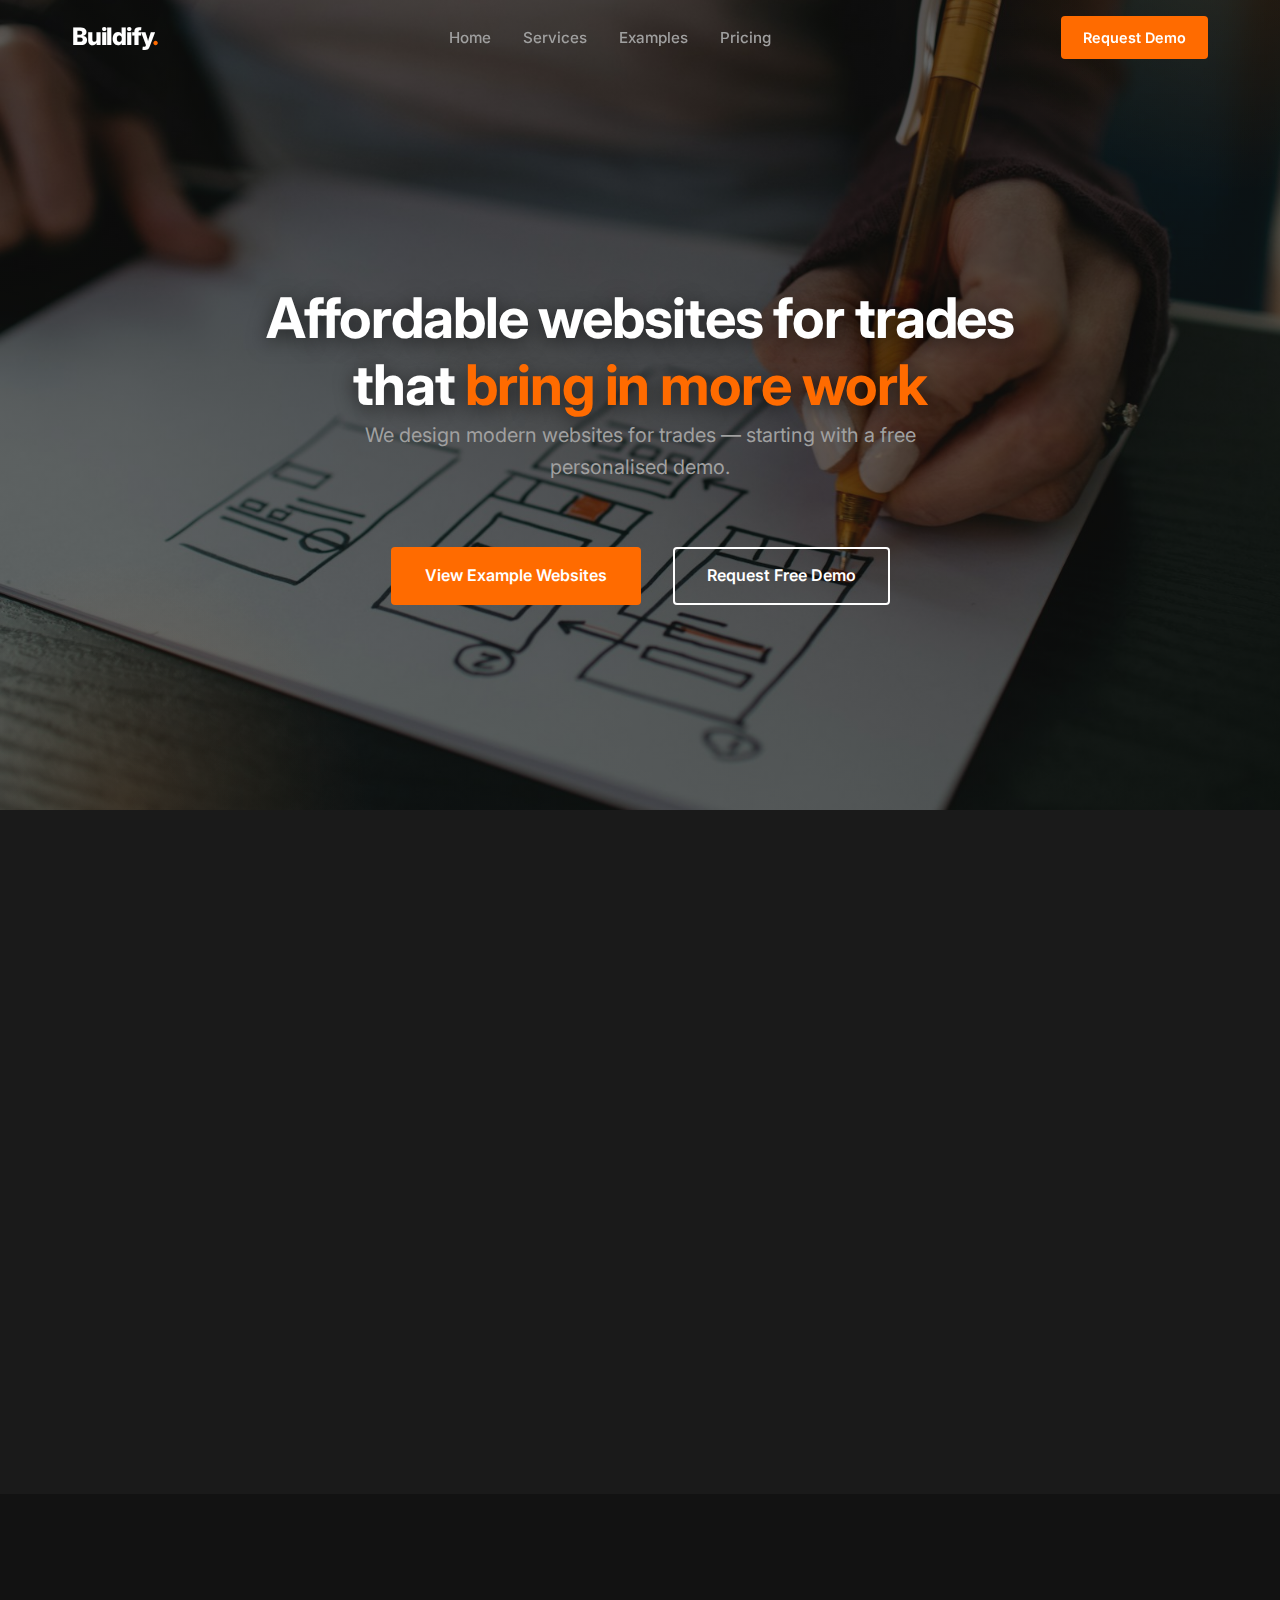
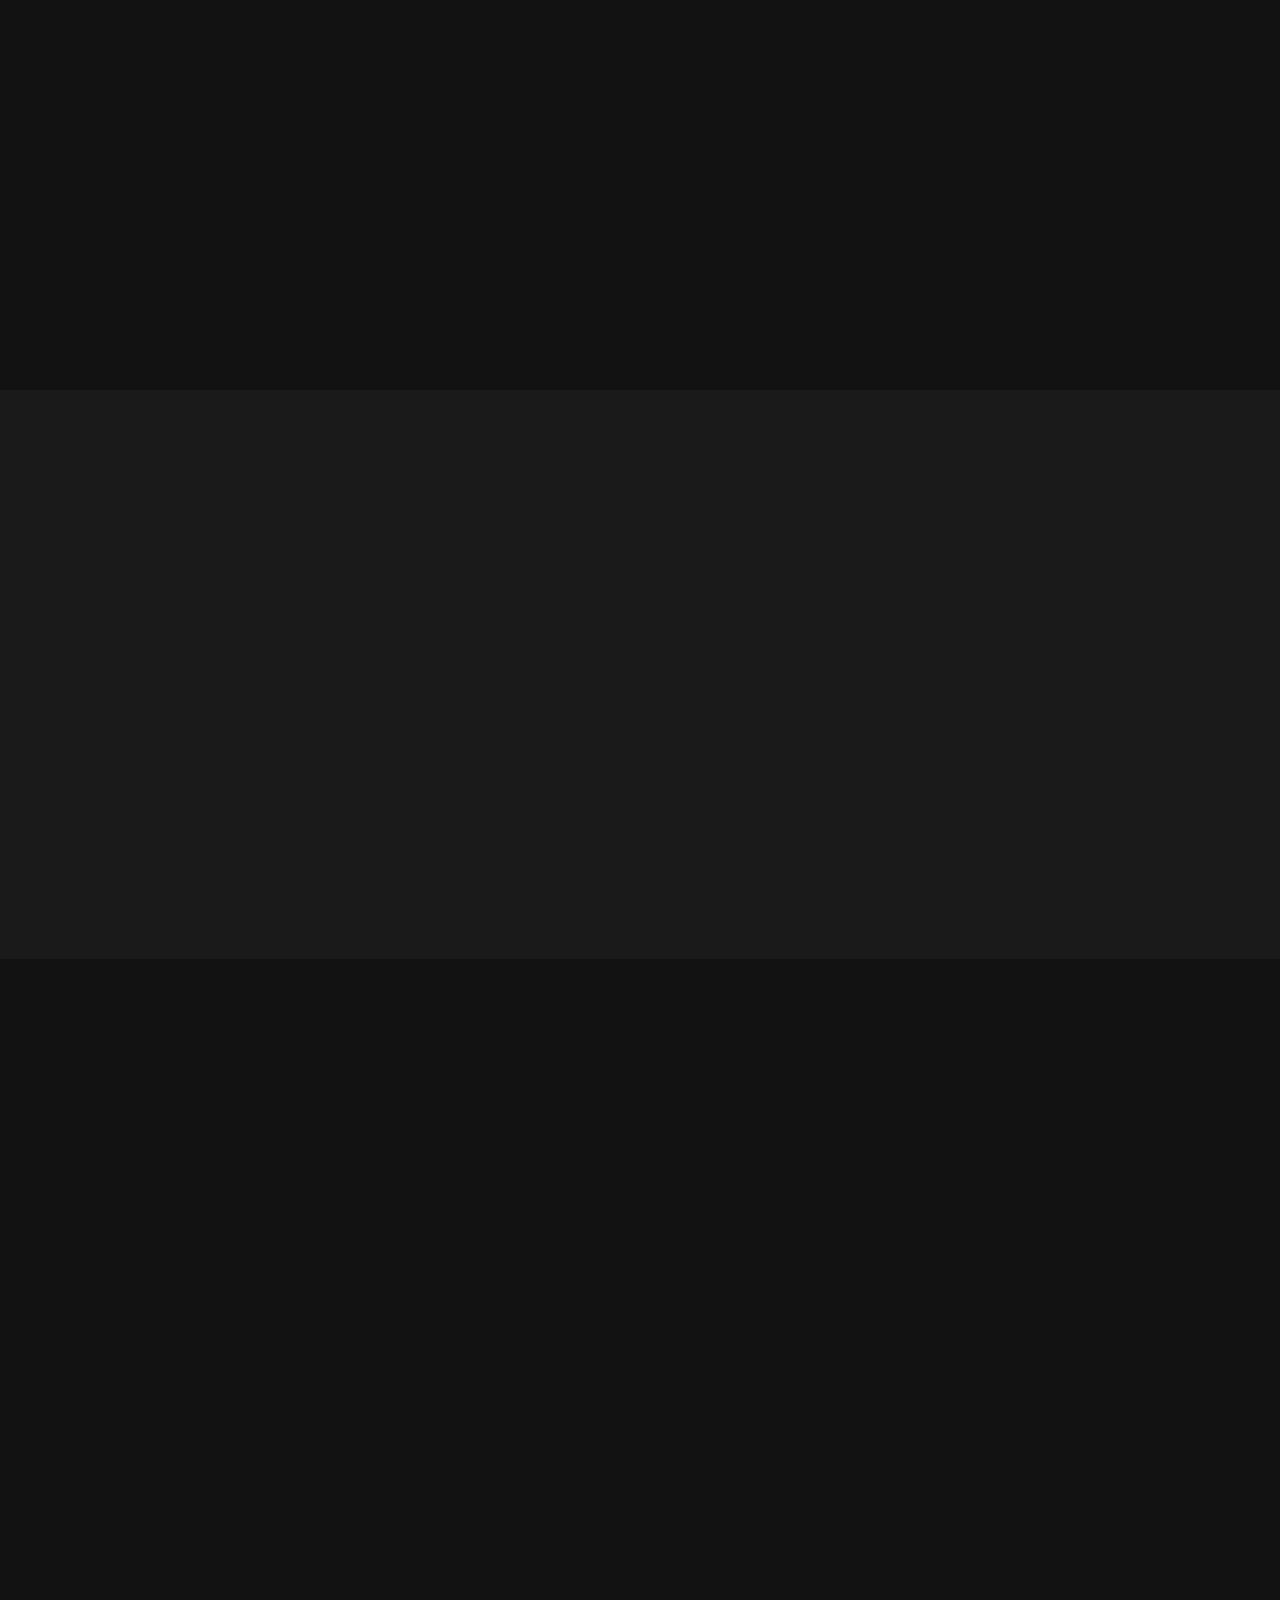
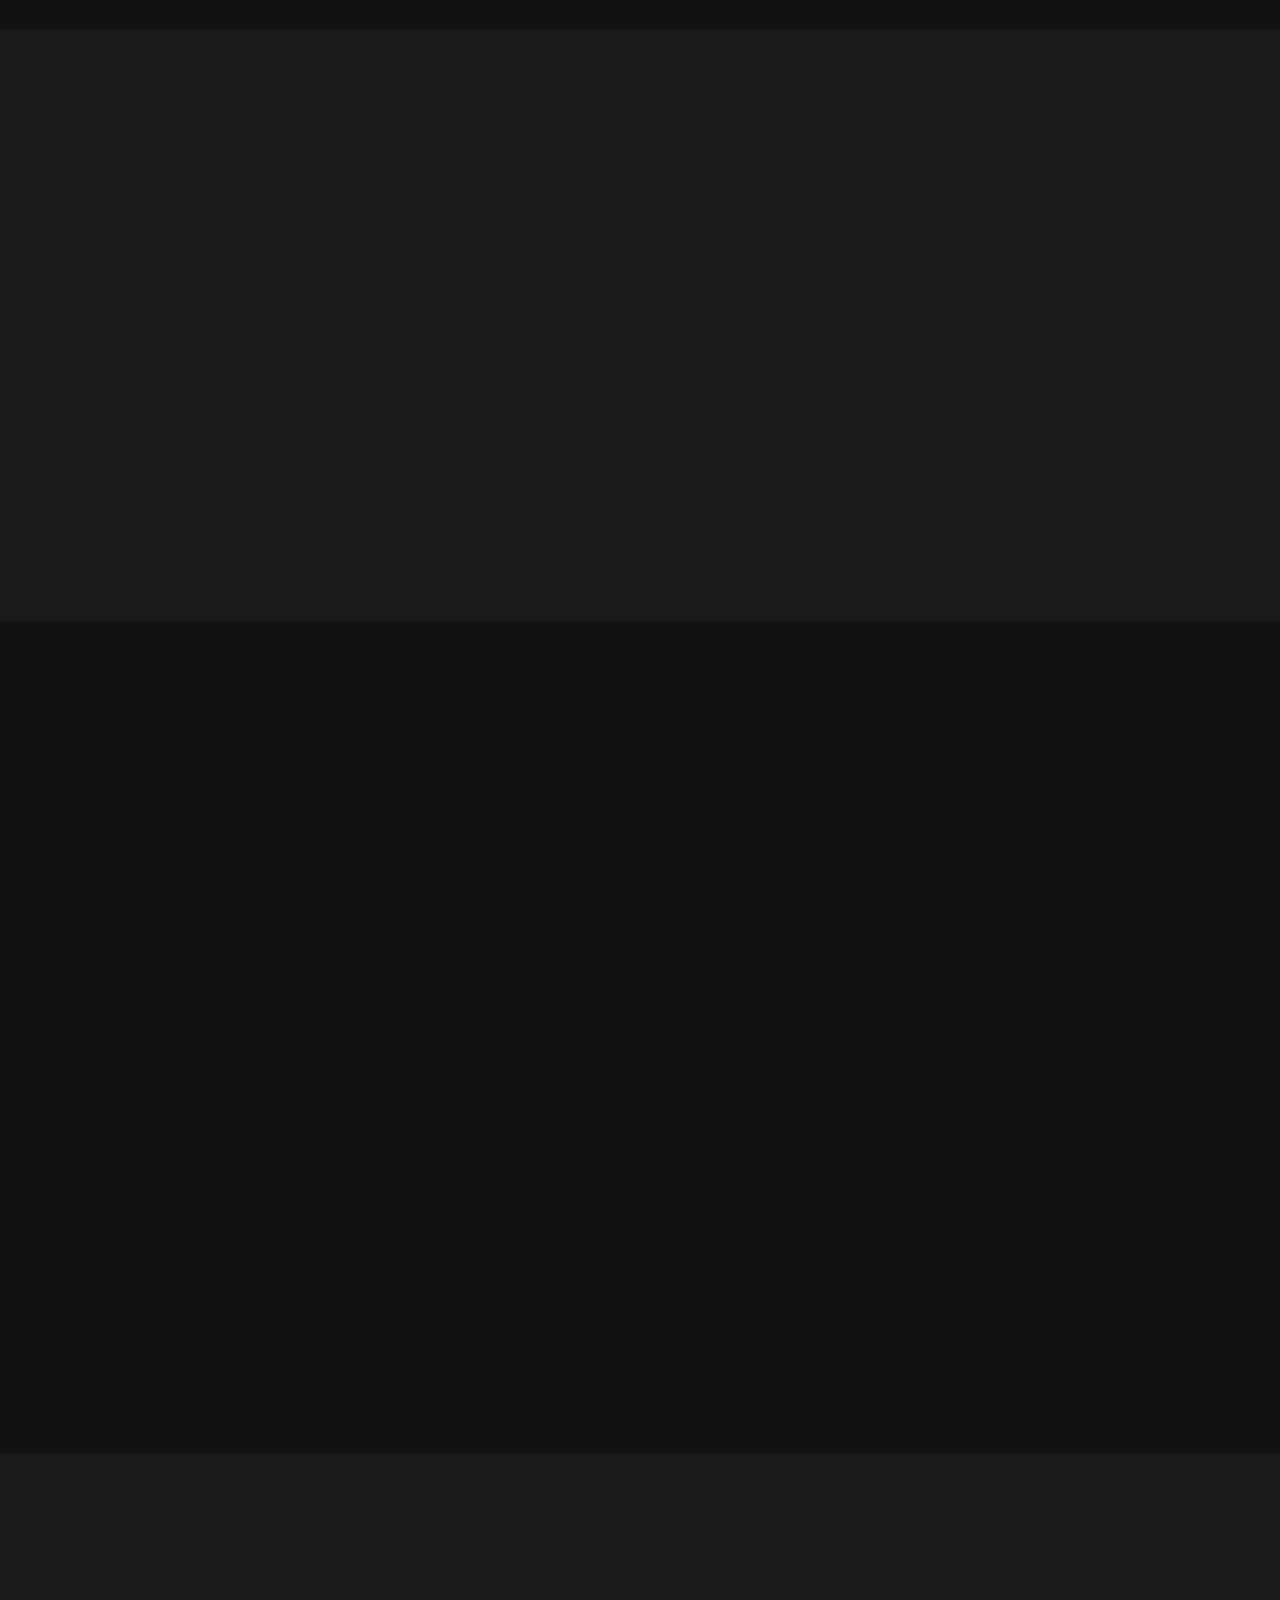
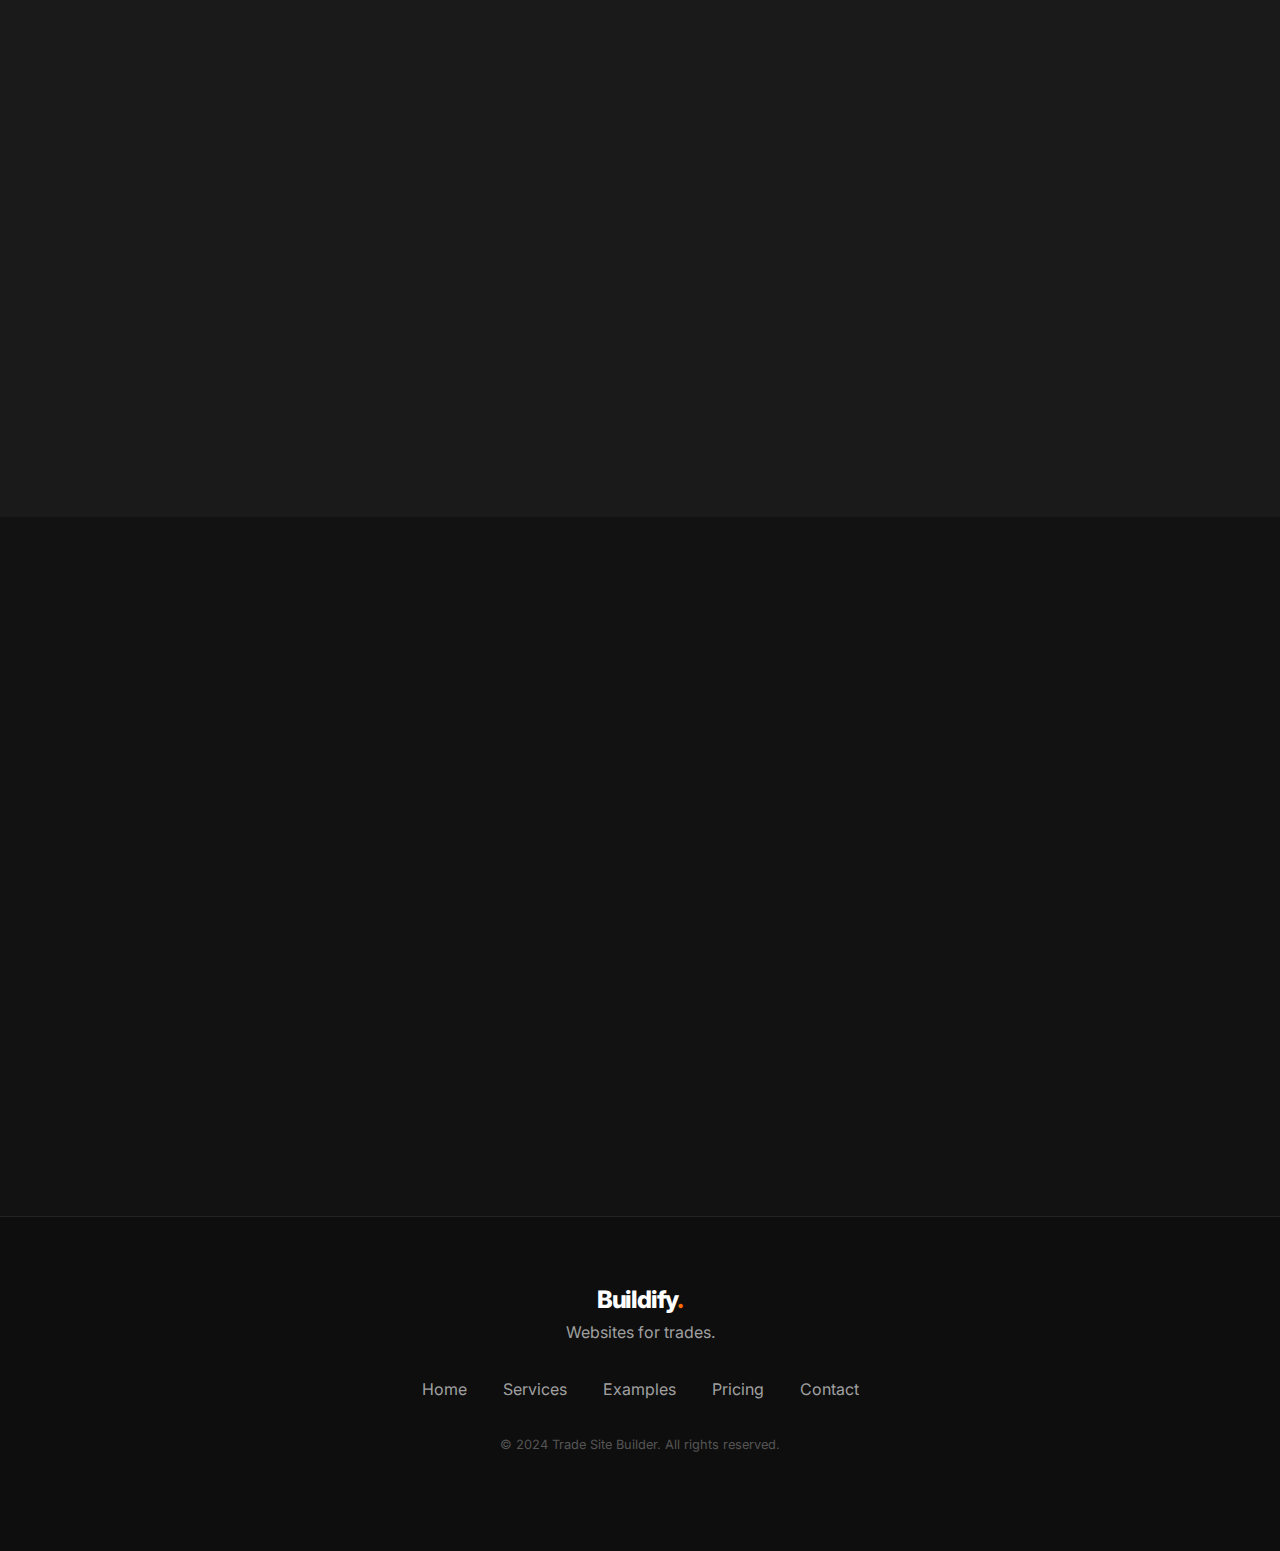
<file: index.html>
<!DOCTYPE html>
<html lang="en">

<head>
    <meta charset="UTF-8">
    <meta name="viewport" content="width=device-width, initial-scale=1.0">
    <meta name="description"
        content="Buildify - Affordable, professional websites for tradespeople. Builders, Plumbers, Electricians. Get a free demo today.">
    <title>Buildify | Professional Websites for Trades</title>
    <link rel="stylesheet" href="style.css">
    <!-- Favicon placeholder -->
    <link rel="icon"
        href="data:image/svg+xml,<svg xmlns=%22http://www.w3.org/2000/svg%22 viewBox=%220 0 100 100%22><text y=%22.9em%22 font-size=%2290%22>🛠️</text></svg>">
</head>

<body>

    <!-- Sticky Navigation -->
    <nav id="navbar">
        <div class="container nav-container">
            <div class="logo">
                <!-- Text logo fallback until image is provided/styled -->
                <span class="logo-text">Buildify<span class="text-orange">.</span></span>
            </div>
            <ul class="nav-links">
                <li><a href="#home">Home</a></li>
                <li><a href="#who-its-for">Services</a></li>
                <li><a href="#examples">Examples</a></li>
                <li><a href="#pricing">Pricing</a></li>
            </ul>
            <a href="#request-demo" class="btn btn-primary btn-sm">Request Demo</a>
            <div class="mobile-menu-toggle">☰</div>
        </div>
    </nav>

    <!-- Hero Section -->
    <header id="home" class="hero-section">

        <div class="container">
            <div class="hero-content fade-in">
                <h1>Affordable websites for trades that <span class="text-orange">bring in more work</span></h1>
                <p class="hero-sub">We design modern websites for trades — starting with a free personalised demo.</p>
                <div class="hero-buttons">
                    <a href="#examples" class="btn btn-primary">View Example Websites</a>
                    <a href="#request-demo" class="btn btn-secondary">Request Free Demo</a>
                </div>
            </div>
        </div>
    </header>

    <!-- Section: Who It's For -->
    <section id="who-its-for" class="section-trades">
        <div class="container fade-in">
            <div class="text-center">
                <h2>Built for your trade</h2>
                <p>We specialise in websites for practical businesses.</p>
            </div>

            <div class="trades-grid">
                <div class="trade-card">
                    <span class="trade-icon">🧱</span>
                    <span class="trade-title">Builders</span>
                </div>
                <div class="trade-card">
                    <span class="trade-icon">🚿</span>
                    <span class="trade-title">Plumbers</span>
                </div>
                <div class="trade-card">
                    <span class="trade-icon">⚡</span>
                    <span class="trade-title">Electricians</span>
                </div>
                <div class="trade-card">
                    <span class="trade-icon">🔨</span>
                    <span class="trade-title">Joiners</span>
                </div>
                <div class="trade-card">
                    <span class="trade-icon">🌿</span>
                    <span class="trade-title">Landscapers</span>
                </div>
                <div class="trade-card">
                    <span class="trade-icon">🏠</span>
                    <span class="trade-title">Roofers</span>
                </div>
                <div class="trade-card">
                    <span class="trade-icon">🖌️</span>
                    <span class="trade-title">Painters</span>
                </div>
                <div class="trade-card">
                    <span class="trade-icon">⬛</span>
                    <span class="trade-title">Tilers</span>
                </div>
                <div class="trade-card">
                    <span class="trade-icon">🔥</span>
                    <span class="trade-title">Gas Engineers</span>
                </div>
                <div class="trade-card">
                    <span class="trade-icon">🚛</span>
                    <span class="trade-title">Other Trades</span>
                </div>
            </div>
        </div>
    </section>

    <!-- Section: The Problem -->
    <section class="section-problem">
        <div class="container fade-in">
            <div class="problem-content">
                <h2 class="text-center">Stop losing work to competitors</h2>
                <div class="problem-list">
                    <div class="problem-item">
                        <span class="problem-icon">✕</span>
                        <div class="problem-text">Most trades have no website, or one that looks 10 years old.</div>
                    </div>
                    <div class="problem-item">
                        <span class="problem-icon">✕</span>
                        <div class="problem-text">Customers choose competitors simply because they look more
                            professional online.</div>
                    </div>
                    <div class="problem-item">
                        <span class="problem-icon">✕</span>
                        <div class="problem-text">It's hard to show your best past work to new clients.</div>
                    </div>
                    <div class="problem-item">
                        <span class="problem-icon">✕</span>
                        <div class="problem-text">You're missing enquiries from people searching in your local area.
                        </div>
                    </div>
                </div>
            </div>
        </div>
    </section>

    <!-- Section: The Buildify Solution -->
    <section class="section-solution">
        <div class="container fade-in">
            <h2 class="text-orange">The simple, affordable solution</h2>
            <div class="solution-content">
                <p>We build websites specifically for tradespeople. No jargon, no hidden fees, just a professional site
                    that works.</p>
                <div class="solution-list">
                    <div class="solution-item"><span class="solution-check">✓</span> Mobile-first design that looks
                        great on phones</div>
                    <div class="solution-item"><span class="solution-check">✓</span> No expensive monthly subscriptions
                    </div>
                    <div class="solution-item"><span class="solution-check">✓</span> Start with a free personalised demo
                    </div>
                </div>
                <div class="text-center" style="margin-top: 2rem;">
                    <a href="#request-demo" class="btn btn-primary">See how your website could look</a>
                </div>
            </div>
        </div>
    </section>

    <!-- Section: What You Get -->
    <section class="section-features">
        <div class="container fade-in">
            <div class="text-center">
                <h2>Everything you need</h2>
                <p>A complete package to get your business online professionally.</p>
            </div>
            <div class="features-grid">
                <div class="feature-card">
                    <h3 class="feature-title">Single-Page Website</h3>
                    <p class="feature-description">A long, scrolling modern page that tells your customers everything
                        they need to know.</p>
                </div>
                <div class="feature-card">
                    <h3 class="feature-title">Photo Gallery</h3>
                    <p class="feature-description">Show off your best work with a clean, easy-to-browse gallery.</p>
                </div>
                <div class="feature-card">
                    <h3 class="feature-title">Contact Form</h3>
                    <p class="feature-description">Let customers email you directly from the site.</p>
                </div>
                <div class="feature-card">
                    <h3 class="feature-title">Click-to-Call</h3>
                    <p class="feature-description">Buttons that let customers call you instantly on mobile.</p>
                </div>
                <div class="feature-card">
                    <h3 class="feature-title">WhatsApp Integration</h3>
                    <p class="feature-description">Let customers message you directly on WhatsApp.</p>
                </div>
                <div class="feature-card">
                    <h3 class="feature-title">Fast & SEO Ready</h3>
                    <p class="feature-description">Built to load fast and help you rank on Google.</p>
                </div>
            </div>
        </div>
    </section>

    <!-- Section: How the Free Demo Works -->
    <section class="section-steps">
        <div class="container fade-in">
            <div class="text-center">
                <h2>How the free demo works</h2>
                <p>No obligation. No pressure. Just see what we can do.</p>
            </div>
            <div class="steps-grid">
                <div class="step-card">
                    <div class="step-number">1</div>
                    <div class="step-icon-circle">📝</div>
                    <h3 class="step-title">Request your demo</h3>
                    <p class="step-desc">Fill in a simple form with your trade and location.</p>
                </div>
                <div class="step-card">
                    <div class="step-number">2</div>
                    <div class="step-icon-circle">🏗️</div>
                    <h3 class="step-title">We build it</h3>
                    <p class="step-desc">We design a personalised example website for your business.</p>
                </div>
                <div class="step-card">
                    <div class="step-number">3</div>
                    <div class="step-icon-circle">🤝</div>
                    <h3 class="step-title">You decide</h3>
                    <p class="step-desc">If you like it, we go ahead. If not, you walk away. Simple.</p>
                </div>
            </div>
        </div>
    </section>

    <!-- Section: Example Websites -->
    <section id="examples" class="section-examples">
        <div class="container fade-in">
            <div class="text-center">
                <h2>Our work speaks for itself</h2>
                <p>Every example started as a free personalised demo.</p>
            </div>
            <div class="examples-grid">
                <div class="example-card">
                    <div class="example-preview joinery">
                    </div>
                    <div class="example-info">
                        <h3 class="example-title">Top Tier Joinery</h3>
                        <p class="example-location">Manchester</p>
                        <a href="examples/joinery.html" class="btn btn-secondary btn-full-width"
                            style="font-size: 0.9rem;">View Demo
                            Site</a>
                    </div>
                </div>
                <div class="example-card">
                    <div class="example-preview electrician">
                    </div>
                    <div class="example-info">
                        <h3 class="example-title">Elite Electrics</h3>
                        <p class="example-location">Leeds</p>
                        <a href="#" class="btn btn-secondary btn-full-width" style="font-size: 0.9rem;">View Demo
                            Site</a>
                    </div>
                </div>
                <div class="example-card">
                    <div class="example-preview landscaper">
                    </div>
                    <div class="example-info">
                        <h3 class="example-title">Prestige Landscaping</h3>
                        <p class="example-location">Birmingham</p>
                        <a href="#" class="btn btn-secondary btn-full-width" style="font-size: 0.9rem;">View Demo
                            Site</a>
                    </div>
                </div>
            </div>
            <div class="text-center" style="margin-top: 2rem;">
                <a href="#request-demo" class="btn btn-primary">Build my free demo site</a>
            </div>
        </div>
    </section>

    <!-- Section: Pricing -->
    <section id="pricing" class="section-pricing">
        <div class="container fade-in">
            <div class="text-center">
                <h2>Simple, transparent pricing</h2>
                <p>No contracts. No hidden fees. You choose how to pay.</p>
            </div>
            <div class="pricing-grid">
                <div class="pricing-card">
                    <div class="pricing-header">
                        <div class="price-big">£400</div>
                        <div class="price-sub">One-time payment</div>
                    </div>
                    <ul class="pricing-list">
                        <li>Full website build</li>
                        <li>Built for your trade</li>
                        <li>Mobile-first design</li>
                        <li><strong class="text-orange">You own the website</strong></li>
                    </ul>
                </div>
                <div class="pricing-card">
                    <div class="pricing-header">
                        <div class="price-big">£15<span style="font-size:1rem; font-weight:400; color:#888;">/mo</span>
                        </div>
                        <div class="price-sub">Hosting & Support</div>
                    </div>
                    <ul class="pricing-list">
                        <li>Fast hosting included</li>
                        <li>Unlimited small edits</li>
                        <li>Ongoing support</li>
                        <li>No contract, cancel anytime</li>
                    </ul>
                </div>
            </div>
        </div>
    </section>

    <!-- Section: Request Demo -->
    <section id="request-demo" class="section-contact">
        <div class="container fade-in">
            <div class="contact-layout">
                <div class="contact-info">
                    <h1>Ready to get more work?</h1>
                    <p style="font-size: 1.25rem; color: #ccc; margin-bottom: 3rem;">Start with a free, no-obligation
                        demo. We'll build a version of your site so you can see it before you pay a penny.</p>

                    <div class="contact-info-block">
                        <span class="contact-label">Call / WhatsApp</span>
                        <div class="contact-value">07579 043141</div>
                    </div>

                    <div class="contact-info-block">
                        <span class="contact-label">Email</span>
                        <div class="contact-value">tradesitebuilder@outlook.com</div>
                    </div>
                </div>

                <div class="contact-form">
                    <form
                        onsubmit="event.preventDefault(); alert('This is a demo site. In a real version, this form would submit your details.');">
                        <div class="form-group">
                            <label for="name">Your Name</label>
                            <input type="text" id="name" class="form-control" placeholder="Joe Bloggs">
                        </div>
                        <div class="form-group">
                            <label for="trade">Your Trade</label>
                            <input type="text" id="trade" class="form-control" placeholder="e.g. Electrician">
                        </div>
                        <div class="form-group">
                            <label for="location">Location</label>
                            <input type="text" id="location" class="form-control" placeholder="e.g. Manchester">
                        </div>
                        <div class="form-group">
                            <label for="phone">Phone Number</label>
                            <input type="tel" id="phone" class="form-control" placeholder="07123 456789">
                        </div>
                        <button type="submit" class="btn btn-primary btn-full-width">Build my free demo website</button>
                    </form>
                </div>
            </div>
        </div>
    </section>

    <!-- Footer -->
    <footer id="footer">
        <div class="container">
            <div class="logo">
                <span class="logo-text" style="font-size: 1.5rem;">Buildify<span class="text-orange">.</span></span>
            </div>
            <p style="margin-bottom: 0;">Websites for trades.</p>
            <div class="footer-nav">
                <a href="#home">Home</a>
                <a href="#who-its-for">Services</a>
                <a href="#examples">Examples</a>
                <a href="#pricing">Pricing</a>
                <a href="#request-demo">Contact</a>
            </div>
            <p style="font-size: 0.8rem; color: #555;">&copy; 2024 Trade Site Builder. All rights reserved.</p>
        </div>
    </footer>

    <script src="script.js"></script>
</body>

</html>
</file>
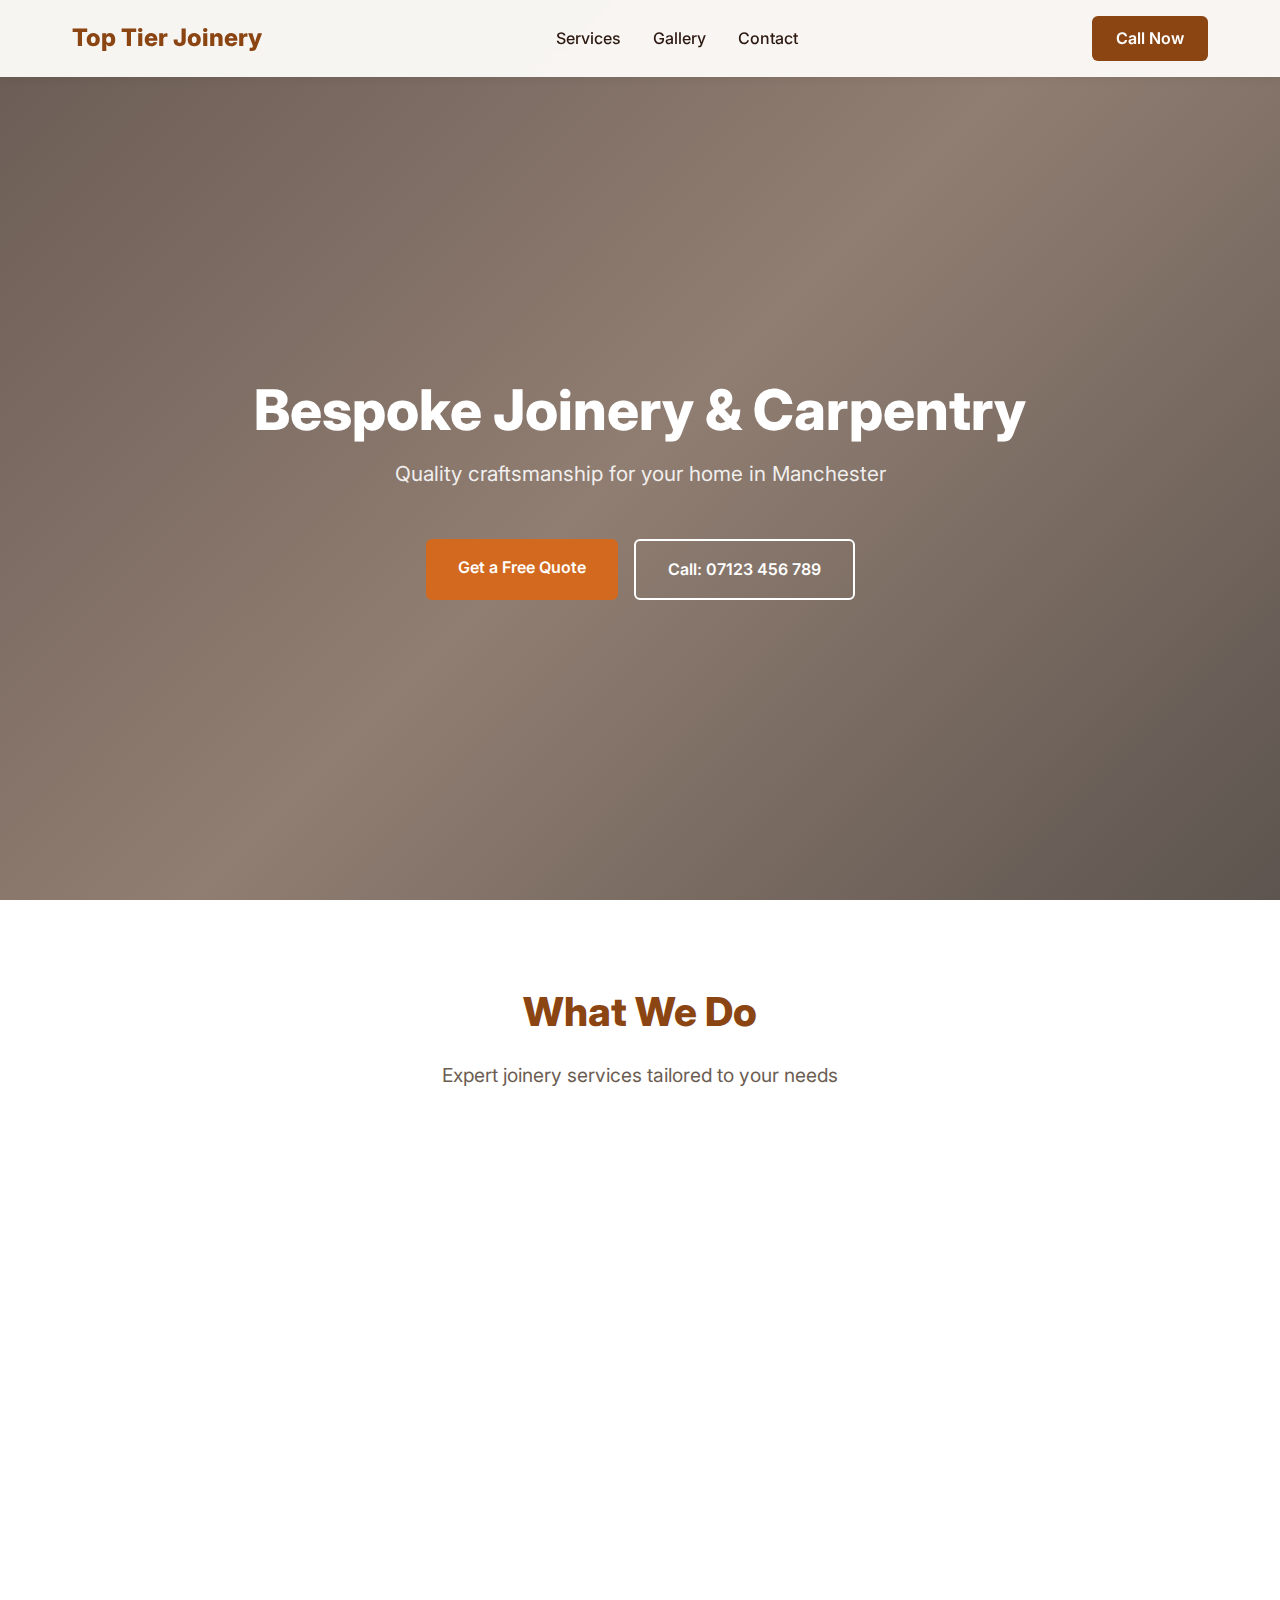
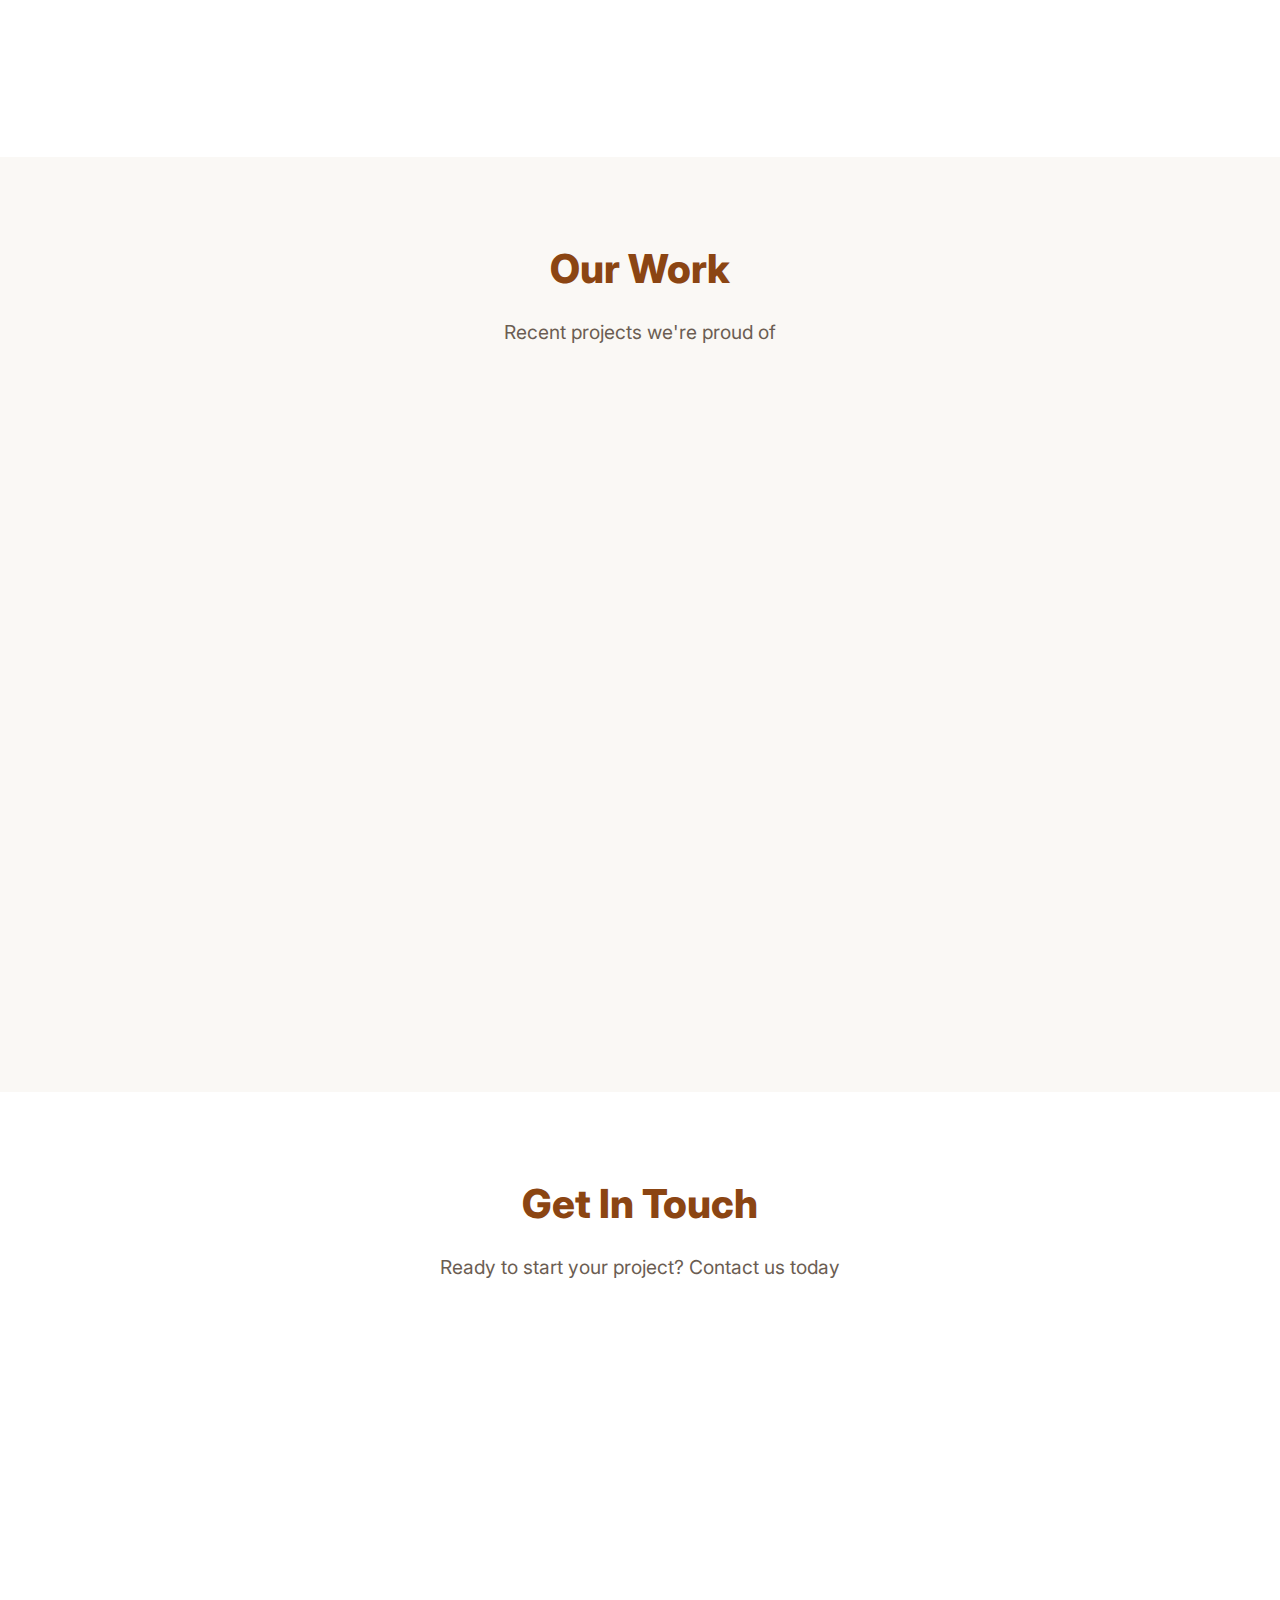
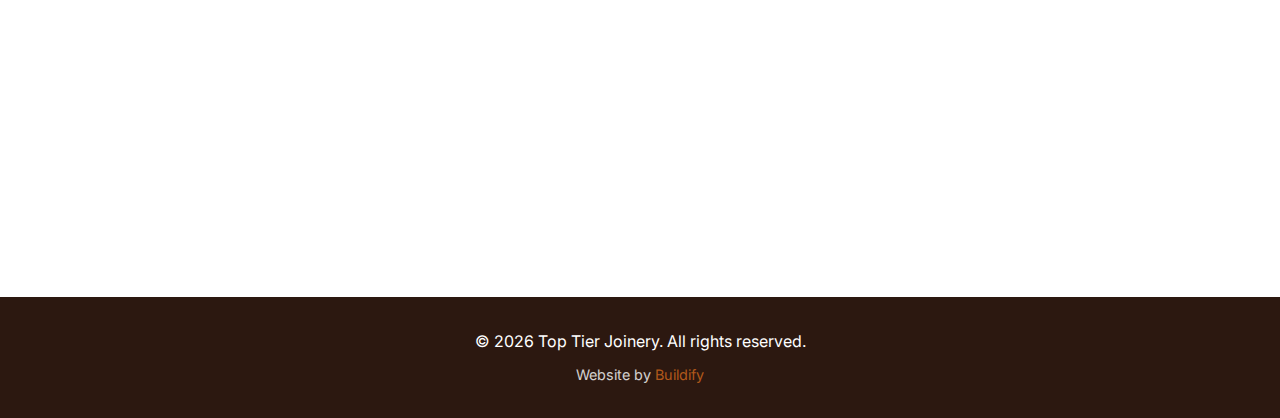
<file: examples/joinery.html>
<!DOCTYPE html>
<html lang="en">

<head>
    <meta charset="UTF-8">
    <meta name="viewport" content="width=device-width, initial-scale=1.0">
    <meta name="description"
        content="Top Tier Joinery - Bespoke carpentry and joinery services in Manchester. Quality craftsmanship for kitchens, staircases, and custom woodwork.">
    <title>Top Tier Joinery | Bespoke Carpentry Manchester</title>
    <link rel="stylesheet" href="joinery-style.css">
</head>

<body>
    <!-- Header -->
    <header class="header">
        <div class="container">
            <div class="logo">Top Tier Joinery</div>
            <nav class="nav">
                <a href="#services">Services</a>
                <a href="#gallery">Gallery</a>
                <a href="#contact">Contact</a>
            </nav>
            <a href="tel:07123456789" class="btn-call">Call Now</a>
        </div>
    </header>

    <!-- Hero Section -->
    <section class="hero">
        <div class="hero-content">
            <h1>Bespoke Joinery & Carpentry</h1>
            <p class="hero-subtitle">Quality craftsmanship for your home in Manchester</p>
            <div class="hero-buttons">
                <a href="#contact" class="btn btn-primary">Get a Free Quote</a>
                <a href="tel:07123456789" class="btn btn-secondary">Call: 07123 456 789</a>
            </div>
        </div>
    </section>

    <!-- Services Section -->
    <section id="services" class="section services">
        <div class="container">
            <h2 class="section-title">What We Do</h2>
            <p class="section-subtitle">Expert joinery services tailored to your needs</p>

            <div class="services-grid">
                <div class="service-card">
                    <div class="service-icon">🪚</div>
                    <h3>Bespoke Kitchens</h3>
                    <p>Custom-built kitchens designed and crafted to fit your space perfectly.</p>
                </div>
                <div class="service-card">
                    <div class="service-icon">🪜</div>
                    <h3>Staircases</h3>
                    <p>Beautiful wooden staircases that become the centerpiece of your home.</p>
                </div>
                <div class="service-card">
                    <div class="service-icon">🚪</div>
                    <h3>Doors & Frames</h3>
                    <p>High-quality door fitting and custom door frames for any style.</p>
                </div>
                <div class="service-card">
                    <div class="service-icon">📐</div>
                    <h3>Custom Furniture</h3>
                    <p>One-of-a-kind furniture pieces built to your exact specifications.</p>
                </div>
                <div class="service-card">
                    <div class="service-icon">🏠</div>
                    <h3>Home Extensions</h3>
                    <p>Structural carpentry work for extensions and renovations.</p>
                </div>
                <div class="service-card">
                    <div class="service-icon">✨</div>
                    <h3>Finishing Touches</h3>
                    <p>Skirting, architraves, and all the details that make a house a home.</p>
                </div>
            </div>
        </div>
    </section>

    <!-- Gallery Section -->
    <section id="gallery" class="section gallery-section">
        <div class="container">
            <h2 class="section-title">Our Work</h2>
            <p class="section-subtitle">Recent projects we're proud of</p>

            <div class="gallery-grid">
                <div class="gallery-item kitchen" data-label="Custom Kitchen"></div>
                <div class="gallery-item staircase" data-label="Oak Staircase"></div>
                <div class="gallery-item cabinet" data-label="Built-in Cabinet"></div>
                <div class="gallery-item door" data-label="Solid Wood Door"></div>
                <div class="gallery-item furniture" data-label="Bespoke Furniture"></div>
                <div class="gallery-item detail" data-label="Fine Details"></div>
            </div>
        </div>
    </section>

    <!-- Contact Section -->
    <section id="contact" class="section contact-section">
        <div class="container">
            <h2 class="section-title">Get In Touch</h2>
            <p class="section-subtitle">Ready to start your project? Contact us today</p>

            <div class="contact-grid">
                <div class="contact-info">
                    <h3>Contact Details</h3>
                    <div class="contact-item">
                        <strong>📞 Phone:</strong>
                        <a href="tel:07123456789">07123 456 789</a>
                    </div>
                    <div class="contact-item">
                        <strong>📧 Email:</strong>
                        <a href="mailto:info@toptierjoinery.co.uk">info@toptierjoinery.co.uk</a>
                    </div>
                    <div class="contact-item">
                        <strong>💬 WhatsApp:</strong>
                        <a href="https://wa.me/447123456789">Message Us</a>
                    </div>
                    <div class="contact-item">
                        <strong>📍 Location:</strong>
                        <span>Manchester, Greater Manchester</span>
                    </div>
                </div>

                <div class="contact-form">
                    <h3>Request a Quote</h3>
                    <form>
                        <input type="text" placeholder="Your Name" required>
                        <input type="email" placeholder="Your Email" required>
                        <input type="tel" placeholder="Phone Number" required>
                        <textarea placeholder="Tell us about your project..." rows="4" required></textarea>
                        <button type="submit" class="btn btn-primary btn-full">Send Enquiry</button>
                    </form>
                </div>
            </div>
        </div>
    </section>

    <!-- Footer -->
    <footer class="footer">
        <div class="container">
            <p>&copy; 2026 Top Tier Joinery. All rights reserved.</p>
            <p class="footer-note">Website by <a href="../index.html">Buildify</a></p>
        </div>
    </footer>

    <script>
        // Smooth scrolling for navigation links
        document.querySelectorAll('a[href^="#"]').forEach(anchor => {
            anchor.addEventListener('click', function (e) {
                e.preventDefault();
                const target = document.querySelector(this.getAttribute('href'));
                if (target) {
                    target.scrollIntoView({ behavior: 'smooth', block: 'start' });
                }
            });
        });

        // Fade in elements on scroll
        const observerOptions = {
            threshold: 0.1,
            rootMargin: '0px 0px -50px 0px'
        };

        const observer = new IntersectionObserver((entries) => {
            entries.forEach(entry => {
                if (entry.isIntersecting) {
                    entry.target.style.opacity = '1';
                    entry.target.style.transform = 'translateY(0)';
                }
            });
        }, observerOptions);

        document.querySelectorAll('.service-card, .gallery-item, .contact-grid').forEach(el => {
            el.style.opacity = '0';
            el.style.transform = 'translateY(20px)';
            el.style.transition = 'opacity 0.6s ease, transform 0.6s ease';
            observer.observe(el);
        });
    </script>
</body>

</html>
</file>
<file: style.css>
/* 
  Buildify - Professional Trades Website Design Agency 
  Core Styles & Variables
*/

@import url('https://fonts.googleapis.com/css2?family=Inter:wght@300;400;500;600;700;800&display=swap');

:root {
    /* Colors */
    --color-bg-dark: #121212;
    /* Deep charcoal/black */
    --color-bg-section: #1A1A1A;
    /* Slightly lighter for sections */
    --color-bg-card: #252525;
    /* Cards background */
    --color-accent: #FF6B00;
    /* Construction Orange - Strong & Visible */
    --color-accent-hover: #E65A00;
    /* Darker orange for hover */

    --color-text-main: #FFFFFF;
    --color-text-muted: #A0A0A0;
    --color-border: #333333;

    /* Spacing */
    --container-width: 1200px;
    --space-sm: 1rem;
    --space-md: 2rem;
    --space-lg: 4rem;
    --space-xl: 6rem;

    /* Transitions */
    --transition-fast: 0.2s ease;
    --transition-smooth: 0.4s cubic-bezier(0.25, 0.46, 0.45, 0.94);

    /* Shadows */
    --shadow-card: 0 4px 20px rgba(0, 0, 0, 0.3);
    --shadow-nav: 0 2px 10px rgba(0, 0, 0, 0.4);
}

/* Reset & Base */
* {
    box-sizing: border-box;
    margin: 0;
    padding: 0;
}

html {
    scroll-behavior: smooth;
}

body {
    font-family: 'Inter', sans-serif;
    background-color: var(--color-bg-dark);
    color: var(--color-text-main);
    line-height: 1.6;
    overflow-x: hidden;
}

h1,
h2,
h3,
h4,
h5,
h6 {
    line-height: 1.2;
    font-weight: 700;
    color: var(--color-text-main);
    margin-bottom: var(--space-asm);
}

h1 {
    font-size: 3.5rem;
    letter-spacing: -0.02em;
    text-shadow: 0 4px 20px rgba(0, 0, 0, 0.6);
}

h2 {
    font-size: 2.5rem;
    letter-spacing: -0.01em;
    margin-bottom: var(--space-md);
}

h3 {
    font-size: 1.75rem;
}

p {
    margin-bottom: var(--space-md);
    color: var(--color-text-muted);
}

a {
    text-decoration: none;
    color: inherit;
    transition: var(--transition-fast);
}

ul {
    list-style: none;
}

img {
    max-width: 100%;
    display: block;
}

/* Utilities */
.container {
    max-width: var(--container-width);
    margin: 0 auto;
    padding: 0 var(--space-md);
}

.text-center {
    text-align: center;
}

.text-orange {
    color: var(--color-accent);
}

.flex-center {
    display: flex;
    justify-content: center;
    align-items: center;
}

/* Button Styles */
.btn {
    display: inline-block;
    padding: 14px 32px;
    font-weight: 600;
    border-radius: 4px;
    /* Slightly squared for professional feel */
    cursor: pointer;
    transition: all var(--transition-fast);
    border: 2px solid transparent;
    font-size: 1rem;
}

.btn-primary {
    background-color: var(--color-accent);
    color: #fff;
}

.btn-primary:hover {
    background-color: var(--color-accent-hover);
    transform: translateY(-2px);
    box-shadow: 0 4px 12px rgba(255, 107, 0, 0.3);
}

.btn-secondary {
    background-color: transparent;
    border-color: var(--color-text-main);
    color: var(--color-text-main);
}

.btn-secondary:hover {
    background-color: var(--color-text-main);
    color: var(--color-bg-dark);
    transform: translateY(-2px);
}

.btn-full-width {
    width: 100%;
    text-align: center;
}

/* Sections */
section {
    padding: var(--space-xl) 0;
}

/* Animations */
.fade-in {
    opacity: 0;
    transform: translateY(20px);
    transition: opacity 0.6s ease-out, transform 0.6s ease-out;
}

.fade-in.visible {
    opacity: 1;
    transform: translateY(0);
}

/* Responsive Typography */
@media (max-width: 768px) {
    h1 {
        font-size: 2.5rem;
    }

    h2 {
        font-size: 2rem;
    }

    :root {
        --space-xl: 4rem;
        --space-md: 1.5rem;
    }
}

/* --- Components --- */

/* Navigation */
nav {
    position: fixed;
    top: 0;
    width: 100%;
    z-index: 1000;
    padding: var(--space-sm) 0;
    transition: all var(--transition-smooth);
    background-color: transparent;
    /* Start transparent or match body */
}

nav.scrolled {
    background-color: rgba(18, 18, 18, 0.95);
    backdrop-filter: blur(10px);
    box-shadow: var(--shadow-nav);
    padding: 0.5rem 0;
}

.nav-container {
    display: flex;
    justify-content: space-between;
    align-items: center;
}

.logo-text {
    font-size: 1.5rem;
    font-weight: 800;
    letter-spacing: -0.05em;
    color: var(--color-text-main);
}

.nav-links {
    display: flex;
    gap: 2rem;
}

.nav-links a {
    font-weight: 500;
    font-size: 0.95rem;
    color: var(--color-text-muted);
}

.nav-links a:hover {
    color: var(--color-text-main);
}

.mobile-menu-toggle {
    display: none;
    font-size: 1.5rem;
    cursor: pointer;
}

/* Hero Section */
.hero-section {
    display: flex;
    align-items: center;
    min-height: 90vh;
    padding-top: 80px;
    text-align: center;
    position: relative;
    background: linear-gradient(rgba(18, 18, 18, 0.6), rgba(18, 18, 18, 0.6)), url('stock-hero.jpg') center/cover no-repeat;
    overflow: hidden;
}

.hero-section::before {
    content: '';
    position: absolute;
    top: -50%;
    right: -20%;
    width: 600px;
    height: 600px;
    background: radial-gradient(circle, rgba(255, 107, 0, 0.15) 0%, transparent 70%);
    border-radius: 50%;
    z-index: 0;
}

.hero-section::after {
    content: '';
    position: absolute;
    bottom: -30%;
    left: -10%;
    width: 500px;
    height: 500px;
    background: radial-gradient(circle, rgba(255, 107, 0, 0.1) 0%, transparent 70%);
    border-radius: 50%;
    z-index: 0;
}

.hero-section .container {
    position: relative;
    z-index: 1;
}

.hero-content {
    max-width: 800px;
    margin: 0 auto;
    position: relative;
    z-index: 1;
    text-align: center;
}

.hero-sub {
    font-size: 1.25rem;
    margin-bottom: var(--space-lg);
    max-width: 600px;
    margin-left: auto;
    margin-right: auto;
    color: var(--color-text-muted);
}

.hero-buttons {
    display: flex;
    gap: var(--space-md);
    justify-content: center;
    flex-wrap: wrap;
}

/* Section: Who It's For */
.section-trades {
    background-color: var(--color-bg-section);
}

.trades-grid {
    display: grid;
    /* Force 5 columns on desktop for 10 items (2 rows of 5) */
    grid-template-columns: repeat(5, 1fr);
    gap: var(--space-md);
    margin-top: var(--space-md);
}

.trade-card {
    background-color: var(--color-bg-card);
    padding: var(--space-md);
    text-align: center;
    border-radius: 8px;
    border: 1px solid transparent;
    transition: var(--transition-fast);
}

.trade-card:hover {
    border-color: var(--color-accent);
    transform: translateY(-5px);
}

.trade-icon {
    font-size: 2rem;
    margin-bottom: var(--space-sm);
    display: block;
}

.trade-title {
    font-weight: 600;
    font-size: 1.1rem;
}

/* Section: The Problem */
.section-problem {
    background-color: var(--color-bg-dark);
}

.problem-content {
    max-width: 800px;
    margin: 0 auto;
}

.problem-list {
    display: flex;
    flex-direction: column;
    gap: var(--space-md);
}

.problem-item {
    display: flex;
    align-items: flex-start;
    /* Align icon to top */
    font-size: 1.25rem;
    color: var(--color-text-muted);
}

.problem-icon {
    color: #FF4444;
    /* Red for "Problem" / X mark */
    margin-right: 1rem;
    font-size: 1.5rem;
    line-height: 1;
}

.problem-text {
    flex: 1;
}

@media (max-width: 1100px) {

    /* Switch directly to 2 columns on tablets/half-screen so 10 items fit perfectly (5 rows of 2) */
    .trades-grid {
        grid-template-columns: repeat(2, 1fr);
    }
}

@media (max-width: 768px) {
    .nav-links {
        display: none;
    }

    /* TODO: Mobile Menu */
    .mobile-menu-toggle {
        display: block;
    }

    .hero-buttons {
        flex-direction: column;
        width: 100%;
    }

    /* Only make hero buttons and form buttons full width on mobile, NOT nav buttons */
    .hero-buttons .btn,
    .contact-form .btn {
        width: 100%;
    }
}

.btn-sm {
    padding: 8px 20px;
    font-size: 0.9rem;
}

/* Section: Buildify Solution */
.section-solution {
    background-color: var(--color-bg-section);
    text-align: center;
}

.solution-content {
    max-width: 800px;
    margin: 0 auto;
}

.solution-list {
    display: flex;
    flex-direction: column;
    gap: 1rem;
    margin-bottom: var(--space-md);
    text-align: left;
    display: inline-block;
    /* Center the block itself */
}

.solution-item {
    font-size: 1.2rem;
    display: flex;
    align-items: center;
    color: var(--color-text-main);
}

.solution-check {
    color: var(--color-accent);
    margin-right: 0.75rem;
    font-weight: bold;
}

/* Section: What You Get */
.section-features {
    background-color: var(--color-bg-dark);
}

.features-grid {
    display: grid;
    grid-template-columns: repeat(auto-fit, minmax(280px, 1fr));
    gap: var(--space-md);
}

.feature-card {
    background-color: var(--color-bg-card);
    padding: 2rem;
    border-radius: 8px;
    border-left: 3px solid var(--color-accent);
}

.feature-title {
    font-weight: 700;
    margin-bottom: 0.5rem;
    font-size: 1.1rem;
    color: var(--color-text-main);
}

.feature-description {
    color: var(--color-text-muted);
    font-size: 0.95rem;
    margin-bottom: 0;
}

/* Section: How Demo Works */
.section-steps {
    background-color: var(--color-bg-section);
    text-align: center;
}

.steps-grid {
    display: grid;
    grid-template-columns: repeat(3, 1fr);
    gap: var(--space-md);
    margin-top: var(--space-md);
    position: relative;
}

.step-card {
    padding: var(--space-md);
    position: relative;
    z-index: 1;
}

.step-number {
    font-size: 4rem;
    font-weight: 800;
    color: rgba(255, 255, 255, 0.05);
    /* Subtle background number */
    position: absolute;
    top: 0;
    left: 50%;
    transform: translateX(-50%);
    z-index: -1;
    line-height: 1;
}

.step-icon-circle {
    width: 60px;
    height: 60px;
    background-color: var(--color-bg-card);
    border: 2px solid var(--color-accent);
    border-radius: 50%;
    display: flex;
    align-items: center;
    justify-content: center;
    margin: 0 auto 1.5rem auto;
    font-size: 1.5rem;
    color: var(--color-accent);
}

.step-title {
    font-size: 1.25rem;
    margin-bottom: 0.5rem;
}

.step-desc {
    font-size: 1rem;
    color: var(--color-text-muted);
}

@media (max-width: 768px) {
    .steps-grid {
        grid-template-columns: 1fr;
    }
}

.step-desc {
    font-size: 1rem;
    color: var(--color-text-muted);
}

/* Section: Example Websites */
.section-examples {
    background-color: var(--color-bg-dark);
}

.examples-grid {
    display: grid;
    grid-template-columns: repeat(auto-fit, minmax(300px, 1fr));
    gap: var(--space-md);
    margin-top: var(--space-md);
}

.example-card {
    background-color: var(--color-bg-card);
    border-radius: 8px;
    overflow: hidden;
    border: 1px solid var(--color-border);
    transition: var(--transition-fast);
}

.example-card:hover {
    transform: translateY(-5px);
    border-color: var(--color-accent);
}

.example-preview {
    height: 240px;
    display: flex;
    justify-content: center;
    align-items: center;
    position: relative;
    overflow: hidden;
    transition: var(--transition-smooth);
}

/* Joinery gradient */
.example-preview.joinery {
    background: url('https://images.unsplash.com/photo-1615971677499-5467cbab01c0?w=800&q=80') center/cover;
}

.example-preview.joinery::before,
.example-preview.joinery::after {
    display: none;
}


/* Electrician gradient */
.example-preview.electrician {
    background: linear-gradient(135deg, #0a1628 0%, #1a2f4a 50%, #0f1a2e 100%);
}

/* Landscaping gradient */
.example-preview.landscaper {
    background: linear-gradient(135deg, #0f2a1a 0%, #1a4a2c 50%, #0a1f12 100%);
}

.example-preview::before {
    content: "";
    position: absolute;
    top: 50%;
    left: 50%;
    transform: translate(-50%, -50%);
    width: 120%;
    height: 120%;
    background: repeating-linear-gradient(45deg,
            transparent,
            transparent 20px,
            rgba(255, 255, 255, 0.02) 20px,
            rgba(255, 255, 255, 0.02) 40px);
    z-index: 1;
}

.example-preview::after {
    content: "";
    position: absolute;
    bottom: 0;
    left: 0;
    width: 100%;
    height: 50%;
    background: linear-gradient(to top, rgba(0, 0, 0, 0.6), transparent);
    z-index: 2;
}

.example-card:hover .example-preview {
    transform: scale(1.02);
}

.example-info {
    padding: 1.5rem;
}

.example-title {
    font-size: 1.25rem;
    margin-bottom: 0.25rem;
}

.example-location {
    color: var(--color-text-muted);
    font-size: 0.9rem;
    margin-bottom: 1rem;
}

/* Section: Pricing */
.section-pricing {
    background-color: var(--color-bg-section);
    text-align: center;
}

.pricing-grid {
    display: flex;
    justify-content: center;
    gap: var(--space-md);
    flex-wrap: wrap;
    margin-top: var(--space-md);
}

.pricing-card {
    background-color: var(--color-bg-card);
    padding: var(--space-md);
    border-radius: 8px;
    width: 350px;
    text-align: left;
    position: relative;
    border: 1px solid var(--color-border);
}

.pricing-header {
    border-bottom: 1px solid var(--color-border);
    padding-bottom: 1rem;
    margin-bottom: 1rem;
}

.price-big {
    font-size: 2.5rem;
    font-weight: 800;
    color: var(--color-text-main);
    line-height: 1;
}

.price-sub {
    font-size: 1rem;
    color: var(--color-text-muted);
}

.pricing-list {
    list-style: none;
    margin: 1.5rem 0;
}

.pricing-list li {
    margin-bottom: 0.75rem;
    padding-left: 1.5rem;
    position: relative;
    color: #ddd;
}

.pricing-list li::before {
    content: "✓";
    position: absolute;
    left: 0;
    color: var(--color-accent);
}

/* Section: Request Demo */
.section-contact {
    background-color: var(--color-bg-dark);
}

.contact-layout {
    display: grid;
    grid-template-columns: 1fr 1fr;
    gap: var(--space-xl);
    max-width: 1000px;
    margin: 0 auto;
}

.contact-info-block {
    margin-bottom: 2rem;
}

.contact-label {
    display: block;
    font-size: 0.9rem;
    text-transform: uppercase;
    letter-spacing: 0.05em;
    color: var(--color-text-muted);
    margin-bottom: 0.5rem;
}

.contact-value {
    font-size: 1.5rem;
    font-weight: 600;
    color: var(--color-text-main);
}

.contact-form {
    background-color: var(--color-bg-card);
    padding: 2rem;
    border-radius: 8px;
}

.form-group {
    margin-bottom: 1.25rem;
}

.form-group label {
    display: block;
    margin-bottom: 0.5rem;
    font-weight: 500;
    font-size: 0.95rem;
}

.form-control {
    width: 100%;
    padding: 12px;
    background-color: #1a1a1a;
    border: 1px solid var(--color-border);
    color: #fff;
    border-radius: 4px;
    font-family: inherit;
    font-size: 1rem;
}

.form-control:focus {
    outline: none;
    border-color: var(--color-accent);
}

/* Footer */
footer {
    background-color: #0e0e0e;
    /* Darker than main bg */
    padding: var(--space-lg) 0;
    text-align: center;
    border-top: 1px solid #222;
}

.footer-nav {
    margin: 2rem 0;
}

.footer-nav a {
    margin: 0 1rem;
    color: var(--color-text-muted);
}

.footer-nav a:hover {
    color: var(--color-text-main);
}

@media (max-width: 768px) {
    .pricing-grid {
        flex-direction: column;
        align-items: center;
    }

    .pricing-card {
        width: 100%;
    }

    .contact-layout {
        grid-template-columns: 1fr;
        gap: var(--space-md);
    }
}
</file>
<file: examples/joinery-style.css>
/* Top Tier Joinery - Example Website Styles */

@import url('https://fonts.googleapis.com/css2?family=Inter:wght@300;400;500;600;700;800&display=swap');

:root {
    /* Colors - Warm wood tones */
    --color-primary: #8B4513;
    --color-primary-dark: #5D2F0D;
    --color-accent: #D2691E;
    --color-bg: #FAF8F5;
    --color-bg-dark: #2C1810;
    --color-text: #2C1810;
    --color-text-light: #6B5D52;
    --color-white: #FFFFFF;

    /* Spacing */
    --space-xs: 0.5rem;
    --space-sm: 1rem;
    --space-md: 2rem;
    --space-lg: 3rem;
    --space-xl: 5rem;

    /* Transitions */
    --transition: all 0.3s ease;
}

* {
    margin: 0;
    padding: 0;
    box-sizing: border-box;
}

body {
    font-family: 'Inter', sans-serif;
    background-color: var(--color-bg);
    color: var(--color-text);
    line-height: 1.6;
}

.container {
    max-width: 1200px;
    margin: 0 auto;
    padding: 0 var(--space-md);
}

/* Header */
.header {
    position: fixed;
    top: 0;
    width: 100%;
    background: rgba(250, 248, 245, 0.98);
    backdrop-filter: blur(10px);
    box-shadow: 0 2px 10px rgba(0, 0, 0, 0.05);
    z-index: 1000;
    padding: var(--space-sm) 0;
}

.header .container {
    display: flex;
    justify-content: space-between;
    align-items: center;
}

.logo {
    font-size: 1.5rem;
    font-weight: 800;
    color: var(--color-primary);
}

.nav {
    display: flex;
    gap: var(--space-md);
}

.nav a {
    color: var(--color-text);
    text-decoration: none;
    font-weight: 500;
    transition: var(--transition);
}

.nav a:hover {
    color: var(--color-primary);
}

.btn-call {
    background: var(--color-primary);
    color: var(--color-white);
    padding: 0.6rem 1.5rem;
    border-radius: 6px;
    text-decoration: none;
    font-weight: 600;
    transition: var(--transition);
}

.btn-call:hover {
    background: var(--color-primary-dark);
    transform: translateY(-2px);
}

/* Hero */
.hero {
    min-height: 100vh;
    display: flex;
    align-items: center;
    justify-content: center;
    text-align: center;
    padding-top: 80px;
    position: relative;
    background-image:
        linear-gradient(135deg, rgba(44, 24, 16, 0.7) 0%, rgba(74, 44, 26, 0.6) 50%, rgba(26, 15, 8, 0.7) 100%),
        url('https://images.unsplash.com/photo-1615971677499-5467cbab01c0?w=1600&q=80');
    background-size: cover;
    background-position: center;
    background-attachment: fixed;
    color: var(--color-white);
    overflow: hidden;
}


.hero-content {
    position: relative;
    z-index: 1;
    max-width: 800px;
}

.hero h1 {
    font-size: 3.5rem;
    font-weight: 800;
    margin-bottom: var(--space-sm);
    line-height: 1.1;
}

.hero-subtitle {
    font-size: 1.3rem;
    margin-bottom: var(--space-lg);
    color: rgba(255, 255, 255, 0.9);
}

.hero-buttons {
    display: flex;
    gap: var(--space-sm);
    justify-content: center;
    flex-wrap: wrap;
}

/* Buttons */
.btn {
    padding: 1rem 2rem;
    border-radius: 6px;
    text-decoration: none;
    font-weight: 600;
    transition: var(--transition);
    display: inline-block;
    border: none;
    cursor: pointer;
    font-size: 1rem;
}

.btn-primary {
    background: var(--color-accent);
    color: var(--color-white);
}

.btn-primary:hover {
    background: #B8571A;
    transform: translateY(-2px);
}

.btn-secondary {
    background: transparent;
    color: var(--color-white);
    border: 2px solid var(--color-white);
}

.btn-secondary:hover {
    background: var(--color-white);
    color: var(--color-primary);
}

.btn-full {
    width: 100%;
}

/* Sections */
.section {
    padding: var(--space-xl) 0;
}

.section-title {
    font-size: 2.5rem;
    font-weight: 800;
    text-align: center;
    margin-bottom: var(--space-sm);
    color: var(--color-primary);
}

.section-subtitle {
    text-align: center;
    font-size: 1.2rem;
    color: var(--color-text-light);
    margin-bottom: var(--space-lg);
}

/* Services */
.services {
    background: var(--color-white);
}

.services-grid {
    display: grid;
    grid-template-columns: repeat(auto-fit, minmax(300px, 1fr));
    gap: var(--space-md);
}

.service-card {
    background: linear-gradient(135deg, #FFFFFF 0%, #FAF8F5 100%);
    padding: var(--space-md);
    border-radius: 12px;
    text-align: center;
    transition: all 0.4s cubic-bezier(0.175, 0.885, 0.32, 1.275);
    border: 2px solid transparent;
    position: relative;
    overflow: hidden;
}

.service-card::before {
    content: '';
    position: absolute;
    top: 0;
    left: 0;
    right: 0;
    bottom: 0;
    background: linear-gradient(135deg, rgba(210, 105, 30, 0.05) 0%, transparent 100%);
    opacity: 0;
    transition: var(--transition);
}

.service-card:hover {
    border-color: var(--color-accent);
    transform: translateY(-10px) scale(1.02);
    box-shadow:
        0 20px 40px rgba(139, 69, 19, 0.2),
        0 10px 20px rgba(139, 69, 19, 0.1);
}

.service-card:hover::before {
    opacity: 1;
}

.service-icon {
    font-size: 3rem;
    margin-bottom: var(--space-sm);
    display: inline-block;
    transition: var(--transition);
}

.service-card:hover .service-icon {
    transform: scale(1.2) rotate(5deg);
}

.service-card h3 {
    font-size: 1.3rem;
    margin-bottom: var(--space-xs);
    color: var(--color-primary);
}

.service-card p {
    color: var(--color-text-light);
}

/* Gallery */
.gallery-section {
    background: var(--color-bg);
}

.gallery-grid {
    display: grid;
    grid-template-columns: repeat(auto-fit, minmax(300px, 1fr));
    gap: var(--space-sm);
}

.gallery-item {
    height: 300px;
    border-radius: 12px;
    overflow: hidden;
    position: relative;
    transition: all 0.4s ease;
    cursor: pointer;
    box-shadow: 0 4px 15px rgba(0, 0, 0, 0.1);
}

.gallery-item::after {
    content: '';
    position: absolute;
    bottom: 0;
    left: 0;
    right: 0;
    height: 60%;
    background: linear-gradient(to top, rgba(0, 0, 0, 0.8), transparent);
    z-index: 1;
    transition: var(--transition);
}

.gallery-item:hover {
    transform: scale(1.05);
    box-shadow: 0 15px 40px rgba(0, 0, 0, 0.3);
    z-index: 10;
}

.gallery-item:hover::after {
    height: 100%;
}

/* Gallery gradients with wood textures */
.gallery-item.kitchen {
    background: url('kitchen.jpg') center/cover;
}

.gallery-item.staircase {
    background: url('staircase.jpg') center/cover;
}

.gallery-item.cabinet {
    background: url('cabinet.jpg') center/cover;
}

.gallery-item.door {
    background: url('door.jpg') center/cover;
}

.gallery-item.furniture {
    background: url('furniture.jpg') center/cover;
}

.gallery-item.detail {
    background: url('detail.jpg') center/cover;
}

/* Add labels to gallery items */
.gallery-item::before {
    content: attr(data-label);
    position: absolute;
    bottom: 20px;
    left: 20px;
    color: white;
    font-size: 1.3rem;
    font-weight: 700;
    z-index: 2;
    opacity: 1;
    transform: translateY(0);
    transition: all 0.3s ease;
    text-shadow: 0 2px 10px rgba(0, 0, 0, 0.5);
}

.gallery-item:hover::before {
    transform: translateY(-5px);
}

/* Contact */
.contact-section {
    background: var(--color-white);
}

.contact-grid {
    display: grid;
    grid-template-columns: repeat(auto-fit, minmax(300px, 1fr));
    gap: var(--space-lg);
}

.contact-info h3,
.contact-form h3 {
    font-size: 1.5rem;
    margin-bottom: var(--space-md);
    color: var(--color-primary);
}

.contact-item {
    margin-bottom: var(--space-sm);
    padding: var(--space-sm);
    background: var(--color-bg);
    border-radius: 8px;
}

.contact-item strong {
    display: block;
    margin-bottom: 0.3rem;
    color: var(--color-primary);
}

.contact-item a {
    color: var(--color-accent);
    text-decoration: none;
}

.contact-item a:hover {
    text-decoration: underline;
}

/* Form */
.contact-form form {
    display: flex;
    flex-direction: column;
    gap: var(--space-sm);
}

.contact-form input,
.contact-form textarea {
    padding: var(--space-sm);
    border: 2px solid #E5E0D8;
    border-radius: 6px;
    font-family: inherit;
    font-size: 1rem;
    transition: var(--transition);
}

.contact-form input:focus,
.contact-form textarea:focus {
    outline: none;
    border-color: var(--color-accent);
}

/* Footer */
.footer {
    background: var(--color-bg-dark);
    color: var(--color-white);
    padding: var(--space-md) 0;
    text-align: center;
}

.footer-note {
    margin-top: var(--space-xs);
    font-size: 0.9rem;
    opacity: 0.8;
}

.footer-note a {
    color: var(--color-accent);
    text-decoration: none;
}

.footer-note a:hover {
    text-decoration: underline;
}

/* Responsive */
@media (max-width: 768px) {
    .nav {
        display: none;
    }

    .hero h1 {
        font-size: 2.5rem;
    }

    .hero-buttons {
        flex-direction: column;
        width: 100%;
    }

    .btn {
        width: 100%;
    }

    .section-title {
        font-size: 2rem;
    }

    .services-grid,
    .gallery-grid {
        grid-template-columns: 1fr;
    }
}
</file>
